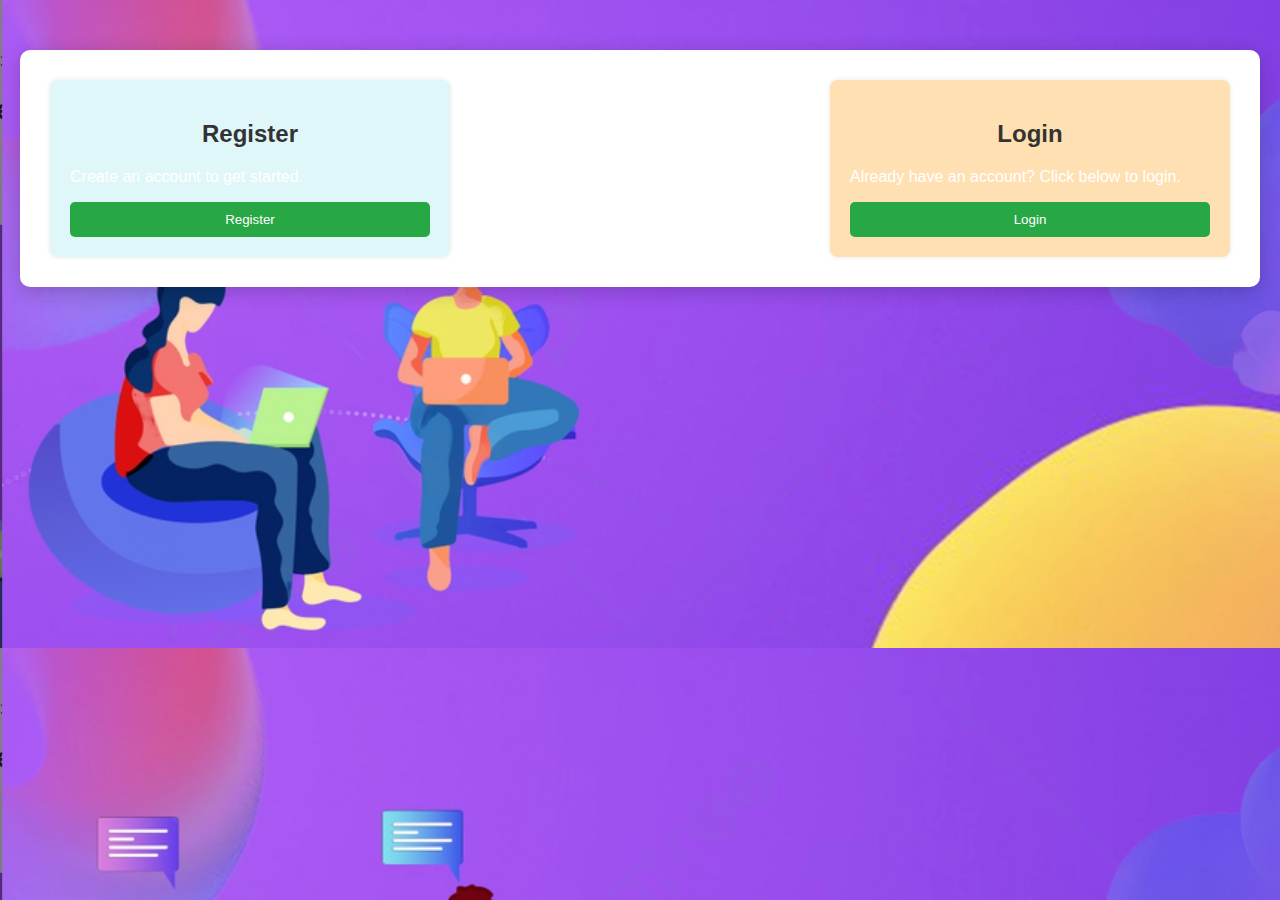
<file: BE_Project/Login/index.html>
<!DOCTYPE html>
<html lang="en">
<head>
    <meta charset="UTF-8">
    <meta name="viewport" content="width=device-width, initial-scale=1.0">
    <title>AI Enabled Placement Portal</title>
    <link rel="stylesheet" href="../Styles/styles.css">
</head>
<body>
    <div class="container">
        <div class="section register">
            <h2>Register</h2>
            <p>Create an account to get started.</p>
            <button class="btn" onclick="window.location.href='register.html'">Register</button>
        </div>
        <div class="section login">
            <h2>Login</h2>
            <p>Already have an account? Click below to login.</p>
            
            <button class="btn" onclick="window.location.href='login.html'">Login</button>
        </div>
    </div>
</body>
</html>
</file>
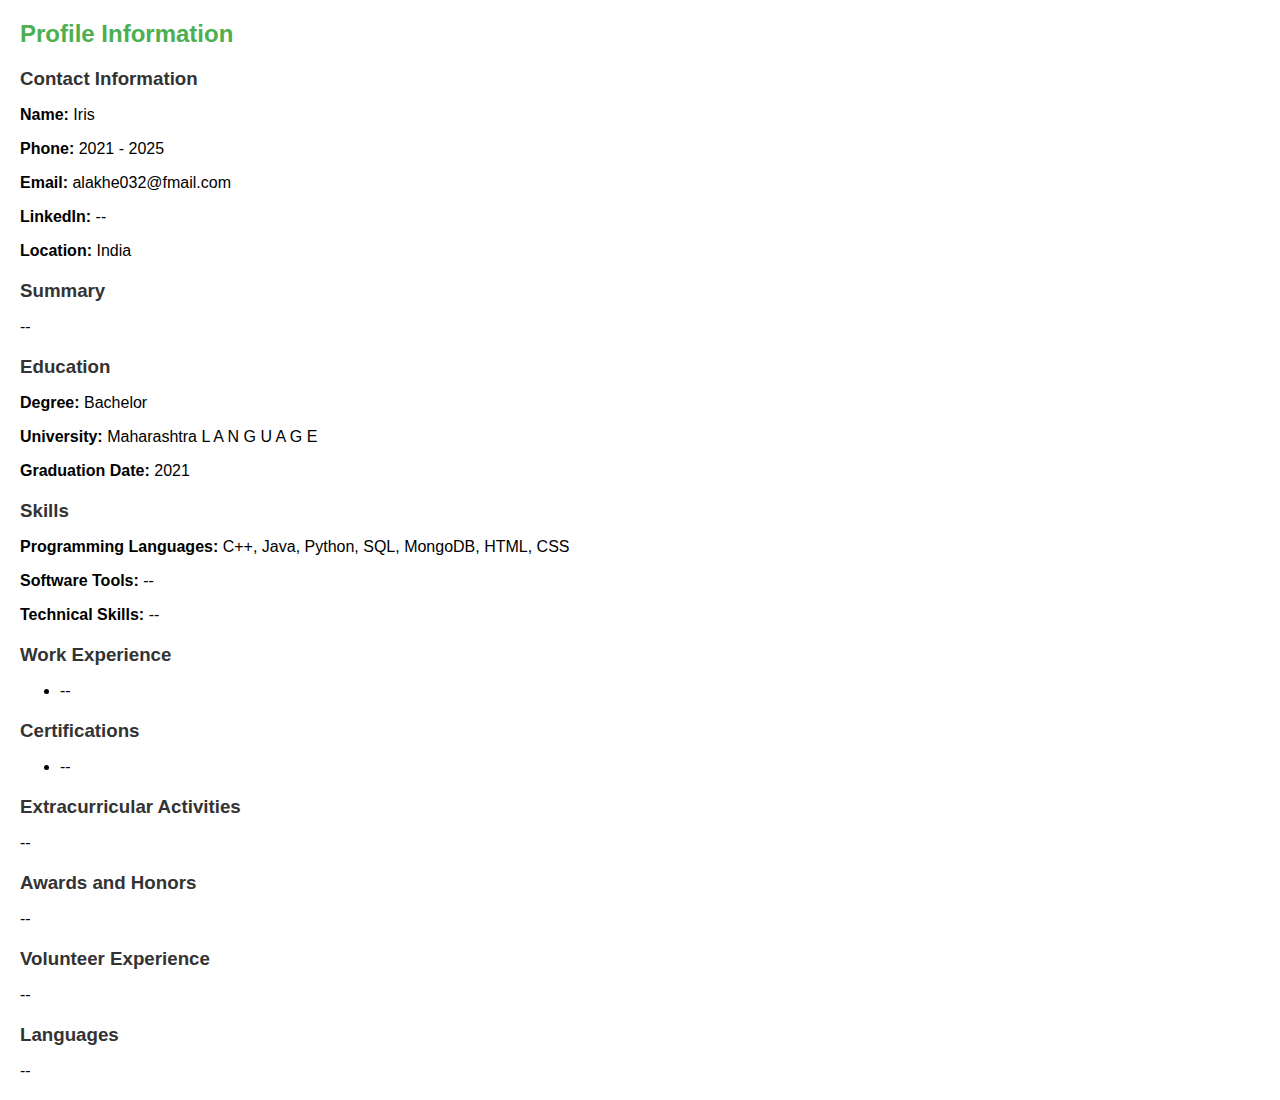
<file: BE_Project/Dashboard/Filled_Profile.html>
<!DOCTYPE html>

<html lang="en">
<head>
<meta charset="utf-8"/>
<meta content="width=device-width, initial-scale=1.0" name="viewport"/>
<title>Profile Page</title>
<style>
        body { font-family: Arial, sans-serif; margin: 20px; }
        h2 { color: #4CAF50; }
        .section { margin-bottom: 20px; }
        .section h3 { margin-bottom: 5px; color: #333; }
        .field { font-weight: bold; }
    </style>
</head>
<body>
<h2>Profile Information</h2>
<!-- Contact Information Section -->
<div class="section">
<h3>Contact Information</h3>
<p><span class="field">Name:</span> <span id="name">Iris</span></p>
<p><span class="field">Phone:</span> <span id="phone">2021 - 2025</span></p>
<p><span class="field">Email:</span> <span id="email">alakhe032@fmail.com</span></p>
<p><span class="field">LinkedIn:</span> <span id="linkedin">--</span></p>
<p><span class="field">Location:</span> <span id="location">India</span></p>
</div>
<!-- Summary Section -->
<div class="section">
<h3>Summary</h3>
<p id="summary">--</p>
</div>
<!-- Education Section -->
<div class="section">
<h3>Education</h3>
<p><span class="field">Degree:</span> <span id="degree">Bachelor</span></p>
<p><span class="field">University:</span> <span id="university">Maharashtra

L A N G U A G E</span></p>
<p><span class="field">Graduation Date:</span> <span id="graduation_date">2021</span></p>
</div>
<!-- Skills Section -->
<div class="section">
<h3>Skills</h3>
<p><span class="field">Programming Languages:</span> <span id="programming_languages">C++, Java, Python, SQL, MongoDB, HTML, CSS</span></p>
<p><span class="field">Software Tools:</span> <span id="software_tools">--</span></p>
<p><span class="field">Technical Skills:</span> <span id="technical_skills">--</span></p>
</div>
<!-- Work Experience Section -->
<div class="section">
<h3>Work Experience</h3>
<ul id="experience"><li>--</li></ul>
</div>
<!-- Certifications Section -->
<div class="section">
<h3>Certifications</h3>
<ul id="certifications">
<li>--</li> <!-- Certifications entries will be dynamically populated here -->
</ul>
</div>
<!-- Extracurricular Activities Section -->
<div class="section">
<h3>Extracurricular Activities</h3>
<p id="extracurricular_activities">--</p>
</div>
<!-- Awards and Honors Section -->
<div class="section">
<h3>Awards and Honors</h3>
<p id="awards_honors">--</p>
</div>
<!-- Volunteer Experience Section -->
<div class="section">
<h3>Volunteer Experience</h3>
<p id="volunteer_experience">--</p>
</div>
<!-- Languages Section -->
<div class="section">
<h3>Languages</h3>
<p id="languages">--</p>
</div>
</body>
</html>
</file>
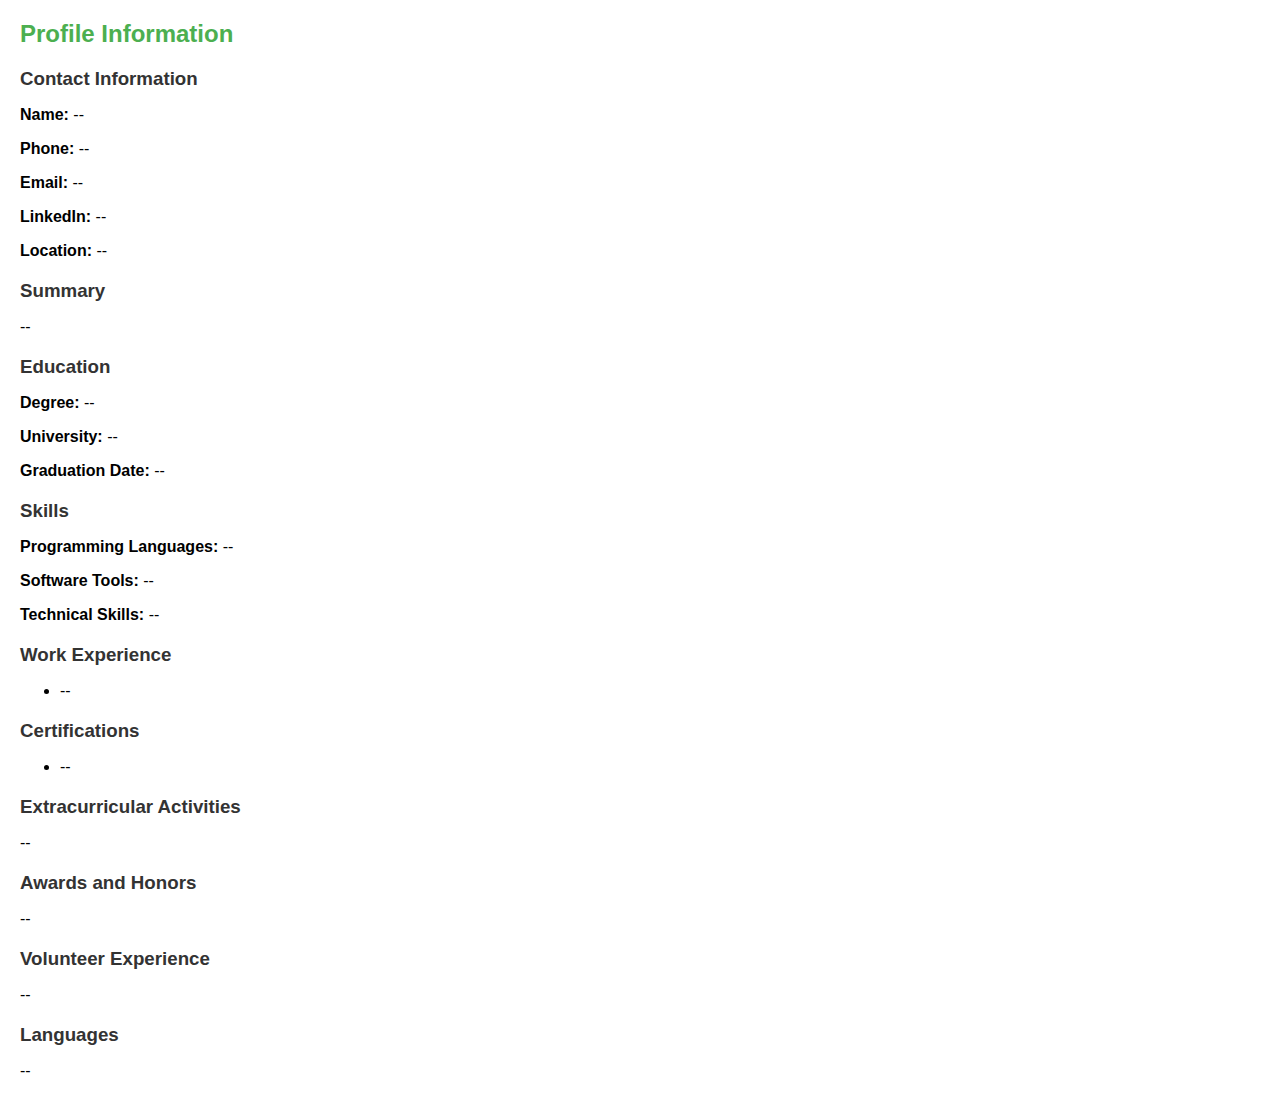
<file: BE_Project/Dashboard/new.html>
<!DOCTYPE html>
<html lang="en">
<head>
    <meta charset="UTF-8">
    <meta name="viewport" content="width=device-width, initial-scale=1.0">
    <title>Profile Page</title>
    <style>
        body { font-family: Arial, sans-serif; margin: 20px; }
        h2 { color: #4CAF50; }
        .section { margin-bottom: 20px; }
        .section h3 { margin-bottom: 5px; color: #333; }
        .field { font-weight: bold; }
    </style>
</head>
<body>

    <h2>Profile Information</h2>

    <!-- Contact Information Section -->
    <div class="section">
        <h3>Contact Information</h3>
        <p><span class="field">Name:</span> <span id="name">--</span></p>
        <p><span class="field">Phone:</span> <span id="phone">--</span></p>
        <p><span class="field">Email:</span> <span id="email">--</span></p>
        <p><span class="field">LinkedIn:</span> <span id="linkedin">--</span></p>
        <p><span class="field">Location:</span> <span id="location">--</span></p>
    </div>

    <!-- Summary Section -->
    <div class="section">
        <h3>Summary</h3>
        <p id="summary">--</p>
    </div>

    <!-- Education Section -->
    <div class="section">
        <h3>Education</h3>
        <p><span class="field">Degree:</span> <span id="degree">--</span></p>
        <p><span class="field">University:</span> <span id="university">--</span></p>
        <p><span class="field">Graduation Date:</span> <span id="graduation_date">--</span></p>
    </div>

    <!-- Skills Section -->
    <div class="section">
        <h3>Skills</h3>
        <p><span class="field">Programming Languages:</span> <span id="programming_languages">--</span></p>
        <p><span class="field">Software Tools:</span> <span id="software_tools">--</span></p>
        <p><span class="field">Technical Skills:</span> <span id="technical_skills">--</span></p>
    </div>

    <!-- Work Experience Section -->
    <div class="section">
        <h3>Work Experience</h3>
        <ul id="experience">
            <li>--</li> <!-- Experience entries will be dynamically populated here -->
        </ul>
    </div>

    <!-- Certifications Section -->
    <div class="section">
        <h3>Certifications</h3>
        <ul id="certifications">
            <li>--</li> <!-- Certifications entries will be dynamically populated here -->
        </ul>
    </div>

    <!-- Extracurricular Activities Section -->
    <div class="section">
        <h3>Extracurricular Activities</h3>
        <p id="extracurricular_activities">--</p>
    </div>

    <!-- Awards and Honors Section -->
    <div class="section">
        <h3>Awards and Honors</h3>
        <p id="awards_honors">--</p>
    </div>

    <!-- Volunteer Experience Section -->
    <div class="section">
        <h3>Volunteer Experience</h3>
        <p id="volunteer_experience">--</p>
    </div>

    <!-- Languages Section -->
    <div class="section">
        <h3>Languages</h3>
        <p id="languages">--</p>
    </div>

</body>
</html>
</file>
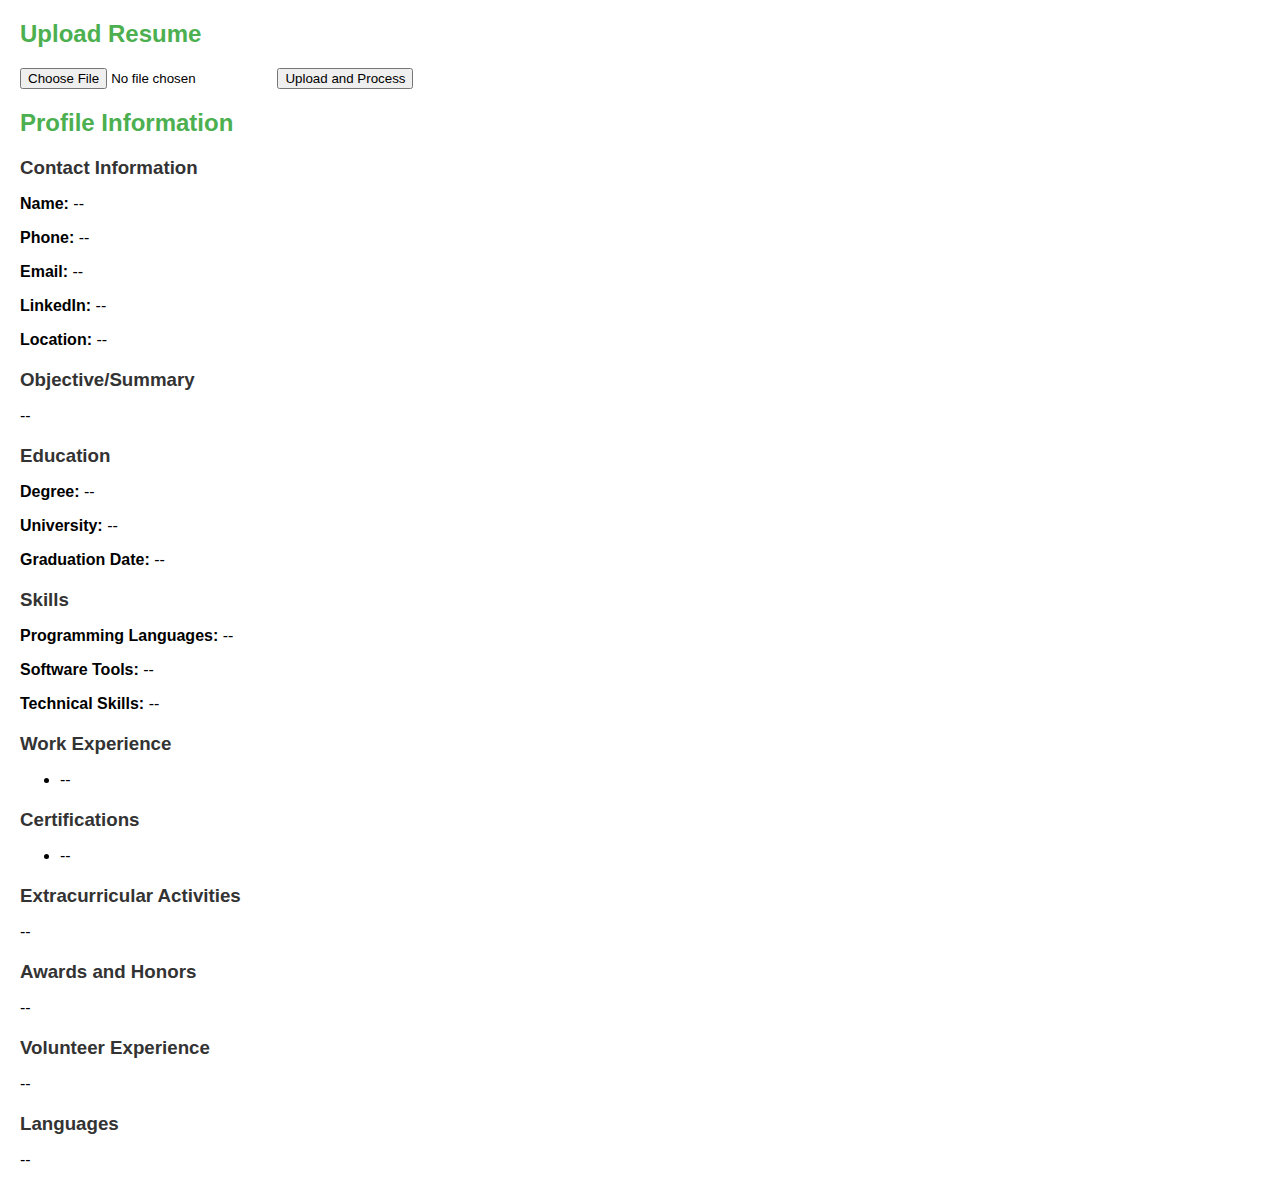
<file: BE_Project/Dashboard/profile.html>
<!DOCTYPE html>
<html lang="en">
<head>
    <meta charset="UTF-8">
    <meta name="viewport" content="width=device-width, initial-scale=1.0">
    <title>Profile Page</title>
    <style>
        body { font-family: Arial, sans-serif; margin: 20px; }
        h2 { color: #4CAF50; }
        .section { margin-bottom: 20px; }
        .section h3 { margin-bottom: 5px; color: #333; }
        .field { font-weight: bold; }
        .upload-section { margin-bottom: 20px; }
    </style>
</head>
<body>

    <!-- Resume Upload Section -->
    <div class="upload-section">
        <h2>Upload Resume</h2>
        <input type="file" id="resumeUpload" accept=".pdf">
        <button onclick="processResume()">Upload and Process</button>
    </div>

    <h2>Profile Information</h2>

    <!-- Profile Details -->
    <div class="section">
        <h3>Contact Information</h3>
        <p><span class="field">Name:</span> <span id="name">--</span></p>
        <p><span class="field">Phone:</span> <span id="phone">--</span></p>
        <p><span class="field">Email:</span> <span id="email">--</span></p>
        <p><span class="field">LinkedIn:</span> <span id="linkedin">--</span></p>
        <p><span class="field">Location:</span> <span id="location">--</span></p>
    </div>

    <div class="section">
        <h3>Objective/Summary</h3>
        <p id="summary">--</p>
    </div>

    <div class="section">
        <h3>Education</h3>
        <p><span class="field">Degree:</span> <span id="degree">--</span></p>
        <p><span class="field">University:</span> <span id="university">--</span></p>
        <p><span class="field">Graduation Date:</span> <span id="graduation_date">--</span></p>
    </div>

    <div class="section">
        <h3>Skills</h3>
        <p><span class="field">Programming Languages:</span> <span id="programming_languages">--</span></p>
        <p><span class="field">Software Tools:</span> <span id="software_tools">--</span></p>
        <p><span class="field">Technical Skills:</span> <span id="technical_skills">--</span></p>
    </div>

    <div class="section">
        <h3>Work Experience</h3>
        <ul id="experience">
            <li>--</li>
        </ul>
    </div>

    <div class="section">
        <h3>Certifications</h3>
        <ul id="certifications">
            <li>--</li>
        </ul>
    </div>

    <div class="section">
        <h3>Extracurricular Activities</h3>
        <p id="extracurricular_activities">--</p>
    </div>

    <div class="section">
        <h3>Awards and Honors</h3>
        <p id="awards_honors">--</p>
    </div>

    <div class="section">
        <h3>Volunteer Experience</h3>
        <p id="volunteer_experience">--</p>
    </div>

    <div class="section">
        <h3>Languages</h3>
        <p id="languages">--</p>
    </div>

    <script>
        // Sample function to process uploaded resume
        function processResume() {
            const fileInput = document.getElementById("resumeUpload");
            const file = fileInput.files[0];

            if (file) {
                // Placeholder for actual resume processing logic
                const resumeData = {
                    contact_info: {
                        name: "John Doe",
                        phone: "123-456-7890",
                        email: "john.doe@example.com",
                        linkedin: "https://linkedin.com/in/johndoe",
                        location: "New York, USA"
                    },
                    summary: "Aspiring software engineer with a passion for developing scalable applications.",
                    education: {
                        degree: "Bachelor of Science in Computer Science",
                        university: "University of Example",
                        graduation_date: "2023"
                    },
                    skills: {
                        programming_languages: ["Python", "JavaScript", "C++"],
                        software_tools: ["Git", "Docker", "Jenkins"],
                        technical_skills: ["Data Analysis", "Machine Learning"]
                    },
                    experience: [
                        "Software Engineer at XYZ Corp (2021 - Present)",
                        "Intern at ABC Inc (2020 - 2021)"
                    ],
                    certifications: [
                        "Certified Kubernetes Administrator",
                        "AWS Certified Solutions Architect"
                    ],
                    extracurricular_activities: "Volunteered as a mentor for Code for Good initiative.",
                    awards_honors: "Recipient of the Dean’s List Award.",
                    volunteer_experience: "Volunteer at Local Animal Shelter (2022)",
                    languages: "English (Fluent), Spanish (Intermediate)"
                };

                populateProfile(resumeData);
            } else {
                alert("Please upload a resume.");
            }
        }

        // Function to populate profile fields from JSON data
        function populateProfile(data) {
            document.getElementById("name").textContent = data.contact_info.name || "--";
            document.getElementById("phone").textContent = data.contact_info.phone || "--";
            document.getElementById("email").textContent = data.contact_info.email || "--";
            document.getElementById("linkedin").textContent = data.contact_info.linkedin || "--";
            document.getElementById("location").textContent = data.contact_info.location || "--";
            document.getElementById("summary").textContent = data.summary || "--";
            document.getElementById("degree").textContent = data.education.degree || "--";
            document.getElementById("university").textContent = data.education.university || "--";
            document.getElementById("graduation_date").textContent = data.education.graduation_date || "--";
            document.getElementById("programming_languages").textContent = data.skills.programming_languages.join(", ") || "--";
            document.getElementById("software_tools").textContent = data.skills.software_tools.join(", ") || "--";
            document.getElementById("technical_skills").textContent = data.skills.technical_skills.join(", ") || "--";

            // Populate experience list
            const experienceList = document.getElementById("experience");
            experienceList.innerHTML = "";
            data.experience.forEach(exp => {
                const li = document.createElement("li");
                li.textContent = exp;
                experienceList.appendChild(li);
            });

            // Populate certifications list
            const certificationsList = document.getElementById("certifications");
            certificationsList.innerHTML = "";
            data.certifications.forEach(cert => {
                const li = document.createElement("li");
                li.textContent = cert;
                certificationsList.appendChild(li);
            });

            document.getElementById("extracurricular_activities").textContent = data.extracurricular_activities || "--";
            document.getElementById("awards_honors").textContent = data.awards_honors || "--";
            document.getElementById("volunteer_experience").textContent = data.volunteer_experience || "--";
            document.getElementById("languages").textContent = data.languages || "--";
        }
    </script>

</body>
</html>
</file>
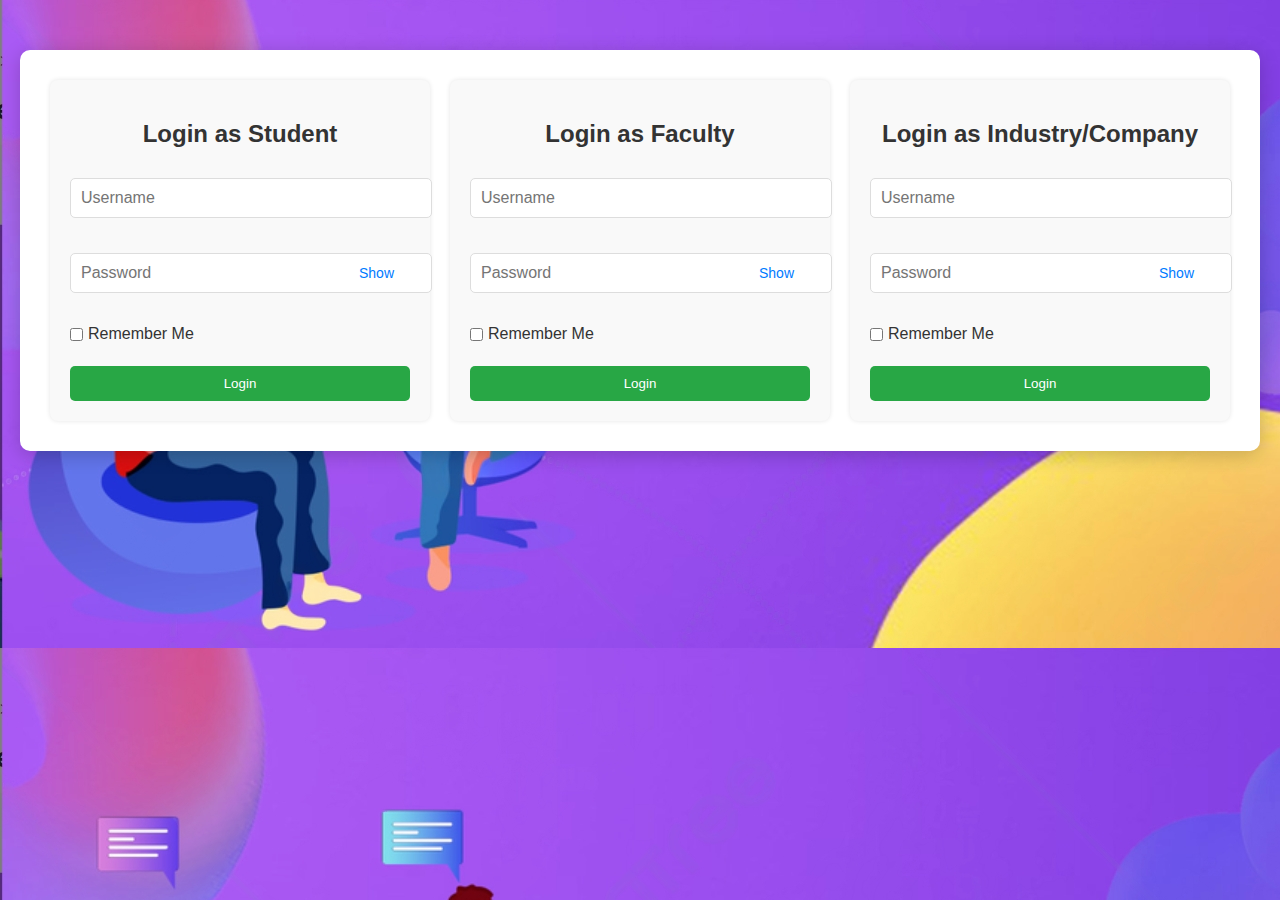
<file: BE_Project/Login/login.html>
<!DOCTYPE html>
<html lang="en">
<head>
    <meta charset="UTF-8">
    <meta name="viewport" content="width=device-width, initial-scale=1.0">
    <title>AI Enabled Placement Portal - Login</title>
    <link rel="stylesheet" href="../Styles/styles.css">
</head>
<body>
    <div class="container">
        <!-- Student Login Section -->
        <div class="section student-container">
            <h2>Login as Student</h2>
            <form id="studentLoginForm">
                <div class="input-group">
                    <input type="text" id="studentUsername" placeholder="Username" required>
                    <small class="error" id="studentUsernameError"></small>
                </div>
                <div class="input-group">
                    <input type="password" id="studentPassword" placeholder="Password" required>
                    <button type="button" class="toggle-password" onclick="togglePassword('studentPassword')">Show</button>
                    <small class="error" id="studentPasswordError"></small>
                </div>
                <div class="input-group remember-me">
                    <input type="checkbox" id="studentRememberMe">
                    <label for="studentRememberMe">Remember Me</label>
                </div>
                <button type="submit" class="btn">Login</button>
            </form>
        </div>

        <!-- Faculty Login Section -->
        <div class="section faculty-container">
            <h2>Login as Faculty</h2>
            <form id="facultyLoginForm">
                <div class="input-group">
                    <input type="text" id="facultyUsername" placeholder="Username" required>
                    <small class="error" id="facultyUsernameError"></small>
                </div>
                <div class="input-group">
                    <input type="password" id="facultyPassword" placeholder="Password" required>
                    <button type="button" class="toggle-password" onclick="togglePassword('facultyPassword')">Show</button>
                    <small class="error" id="facultyPasswordError"></small>
                </div>
                <div class="input-group remember-me">
                    <input type="checkbox" id="facultyRememberMe">
                    <label for="facultyRememberMe">Remember Me</label>
                </div>
                <button type="submit" class="btn">Login</button>
            </form>
        </div>

        <!-- Industry/Company Login Section -->
        <div class="section industry-container">
            <h2>Login as Industry/Company</h2>
            <form id="industryLoginForm">
                <div class="input-group">
                    <input type="text" id="industryUsername" placeholder="Username" required>
                    <small class="error" id="industryUsernameError"></small>
                </div>
                <div class="input-group">
                    <input type="password" id="industryPassword" placeholder="Password" required>
                    <button type="button" class="toggle-password" onclick="togglePassword('industryPassword')">Show</button>
                    <small class="error" id="industryPasswordError"></small>
                </div>
                <div class="input-group remember-me">
                    <input type="checkbox" id="industryRememberMe">
                    <label for="industryRememberMe">Remember Me</label>
                </div>
                <button type="submit" class="btn">Login</button>
            </form>
        </div>
    </div>

    <!-- Link to the external JS file -->
    <script src="../Script/login.js"></script>
</body>
</html>
</file>
<file: BE_Project/Styles/styles.css>
body {
    font-family: 'Arial', sans-serif;
    background: url('../Images/bg.png');
    margin: 0;
    padding: 0;
    color: #fff; /* Default text color */
}

.container {
    display: flex;
    justify-content: space-between;
    max-width: 1200px;
    margin: 50px auto;
    padding: 20px;
    background-color: white;
    border-radius: 10px;
    box-shadow: 0 4px 20px rgba(0, 0, 0, 0.2);
}

/* Login Section Styles */
.section {
    width: 30%;
    padding: 20px;
    background-color: #f9f9f9;
    border-radius: 8px;
    box-shadow: 0 4px 10px rgba(0, 0, 0, 0.1);
    margin: 10px;
    transition: transform 0.2s; /* Animation on hover */
}

.section:hover {
    transform: scale(1.02); /* Slightly scale up on hover */
}

h2 {
    text-align: center;
    color: #0072ff;
    margin-bottom: 20px;
    font-size: 24px; /* Increased font size for headings */
}

.input-group {
    margin-bottom: 15px;
    position: relative;
}

input {
    width: 100%;
    padding: 12px;
    margin: 10px 0;
    border: 1px solid #ddd;
    border-radius: 5px;
    font-size: 16px;
    transition: border-color 0.3s; /* Transition for border color */
}

input:focus {
    border-color: #0072ff; /* Change border color on focus */
    outline: none;
}

.error {
    color: #ff4c4c; /* Error color */
    font-size: 12px;
    margin-top: 5px;
}

.btn {
    width: 100%;
    padding: 12px;
    background-color: #0072ff; /* Blue background for buttons */
    color: white;
    border: none;
    border-radius: 5px;
    cursor: pointer;
    transition: background-color 0.3s, transform 0.3s; /* Transition effects */
}

.btn:hover {
    background-color: #0056b3; /* Darker blue on hover */
    transform: translateY(-2px); /* Lift effect on hover */
}

.remember-me {
    display: flex;
    align-items: center;
    color: #333; /* Text color for remember me */
}

/* Toggle Password Button */
.toggle-password {
    position: absolute;
    right: 10px;
    top: 50%;
    transform: translateY(-50%);
    background-color: transparent;
    border: none;
    color: #0072ff;
    cursor: pointer;
    font-size: 14px;
}

.toggle-password:hover {
    text-decoration: underline; /* Underline on hover */
}

/* Responsive Layout */
@media (max-width: 768px) {
    .container {
        flex-direction: column;
    }

    .section {
        width: 100%; /* Full width for smaller screens */
        margin-bottom: 20px; /* Space between sections on smaller screens */
    }
}

/* Media Query for Larger Screens */
@media (min-width: 1200px) {
    .section {
        width: 25%; /* Make sections narrower on larger screens */
    }
}

/* Footer Section */
footer {
    text-align: center;
    margin-top: 20px;
    color: #333; /* Color for footer */
}




/* Register and Login Sections */
.section {
    width: 30%; /* Adjust width to fit your layout */
    padding: 20px;
    background-color: #f9f9f9;
    border-radius: 8px;
    box-shadow: 0 0 5px rgba(0, 0, 0, 0.1);
    margin: 10px; /* Space between containers */
}

h2, h3 {
    text-align: center;
    color: #333;
}

input {
    width: 100%;
    padding: 10px;
    margin: 10px 0;
    border: 1px solid #ddd;
    border-radius: 5px;
}

.error {
    color: red;
    font-size: 12px;
}

.btn {
    width: 100%;
    padding: 10px;
    background-color: #28a745;
    color: white;
    border: none;
    border-radius: 5px;
    cursor: pointer;
}

.btn:hover {
    background-color: #218838;
}

.link {
    text-align: center;
    display: block;
    margin-top: 10px;
}

/* Navbar Styles */
.navbar {
    background-color: #007bff;
    padding: 15px;
    color: white;
    display: flex;
    justify-content: space-between;
    align-items: center;
}

.navbar-links a {
    color: white;
    margin: 0 15px;
    text-decoration: none;
}

.navbar-links a:hover {
    text-decoration: underline;
}

.user-info {
    display: flex;
    align-items: center;
}

.avatar {
    width: 40px;
    height: 40px;
    border-radius: 50%;
    margin-right: 10px;
}







/* Dashboard Container Styles */
.dashboard-container {
    display: grid;
    grid-template-columns: repeat(auto-fill, minmax(250px, 1fr));
    gap: 20px;
    margin: 20px;
}

.card {
    background-color: white;
    border-radius: 10px;
    box-shadow: 0 0 10px rgba(0, 0, 0, 0.1);
    padding: 20px;
    text-align: center;
    position: relative;
    transition: transform 0.3s;
}

.card i {
    font-size: 40px;
    color: #007bff;
    margin-bottom: 10px;
}

.card:hover {
    transform: translateY(-5px);
}

.card h3 {
    margin: 10px 0;
    color: #333;
}

.card p {
    color: #666;
    margin-bottom: 15px;
}

.dashboard-btn {
    padding: 10px;
    background-color: #007bff;
    color: white;
    border: none;
    border-radius: 5px;
    cursor: pointer;
    transition: background-color 0.3s;
}

.dashboard-btn:hover {
    background-color: #0056b3;
}

/* Buttons */
.dashboard-btn {
    background-color: #28a745;
    color: white;
    padding: 10px;
    border: none;
    border-radius: 5px;
    cursor: pointer;
    width: 100%;
}

.dashboard-btn:hover {
    background-color: #218838;
}

/* Input Group Styles */
.input-group {
    margin-bottom: 15px;
    position: relative;
}

input[type="checkbox"] {
    width: auto;
}

label {
    margin-left: 5px;
}

.toggle-password {
    position: absolute;
    right: 10px;
    top: 50%;
    transform: translateY(-50%);
    background-color: transparent;
    border: none;
    color: #007bff;
    cursor: pointer;
    font-size: 14px;
}

.remember-me {
    display: flex;
    align-items: center;
}

/* Responsive Layout */
@media (max-width: 768px) {
    .container {
        flex-direction: column;
    }

    .section {
        width: 100%; 
        margin-bottom: 20px; 
    }

    .dashboard-container {
        grid-template-columns: 1fr;
    }
}

/* Specific styling for register and login sections */
.register {
    background-color: #e0f7fa; 
}

.login {
    background-color: #ffe0b2; 
}


/* Navbar links */
.navbar-links a {
    color: white;
    margin: 0 15px;
    text-decoration: none;
}

.navbar-links a:hover {
    text-decoration: underline;
    color: #ff4c4c; /* Change color on hover (optional) */
}





/* Profile Page Styling */
.profile-container {
    max-width: 800px;
    margin: 50px auto;
    background-color: #ffffff;
    padding: 40px; 
    border-radius: 15px;
    box-shadow: 0 5px 20px rgba(0, 0, 0, 0.1); 
    transition: box-shadow 0.3s ease; 
}

.profile-container:hover {
    box-shadow: 0 10px 30px rgba(0, 0, 0, 0.2); /* Shadow on hover for effect */
}

.profile-container h2 {
    text-align: center;
    margin-bottom: 30px; /* Increased space below title */
    color: #333;
    font-weight: bold;
}

.profile-container form {
    display: grid;
    grid-template-columns: 1fr 1fr;
    gap: 25px; /* Increased gap between form elements */
}

.profile-container label {
    font-weight: bold;
    color: #444; /* Slightly darker color for better contrast */
}

.profile-container input,
.profile-container textarea,
.profile-container select {
    width: 100%;
    padding: 12px; 
    margin-top: 5px;
    border: 1px solid #ccc; 
    border-radius: 8px; 
    font-size: 16px; 
    transition: border-color 0.3s ease; /* Transition for border effect */
}

.profile-container input:focus,
.profile-container textarea:focus,
.profile-container select:focus {
    border-color: #007bff; 
    outline: none; 
}

.profile-container .profile-image-upload {
    grid-column: span 2;
    text-align: center;
    margin-top: 15px; /
}

.profile-container .profile-image-upload img {
    width: 120px; 
    height: 120px;
    border-radius: 50%;
    border: 3px solid #007bff; 
    margin-bottom: 15px; 
}

.profile-container .profile-image-upload input {
    padding: 8px; 
    margin-top: 10px;
}

.profile-container button {
    grid-column: span 2;
    padding: 15px;
    background-color: #28a745; 
    color: white;
    border: none;
    border-radius: 8px; 
    cursor: pointer;
    margin-top: 30px; 
    font-size: 16px; 
    transition: background-color 0.3s, transform 0.2s; 
}

.profile-container button:hover {
    background-color: #218838; 
    transform: translateY(-2px); 
}

.profile-container h3 {
    grid-column: span 2;
    color: #555; 
    margin-top: 40px; 
    border-bottom: 2px solid #f0f0f0;
    padding-bottom: 10px;
    font-weight: normal; 
}
</file>
